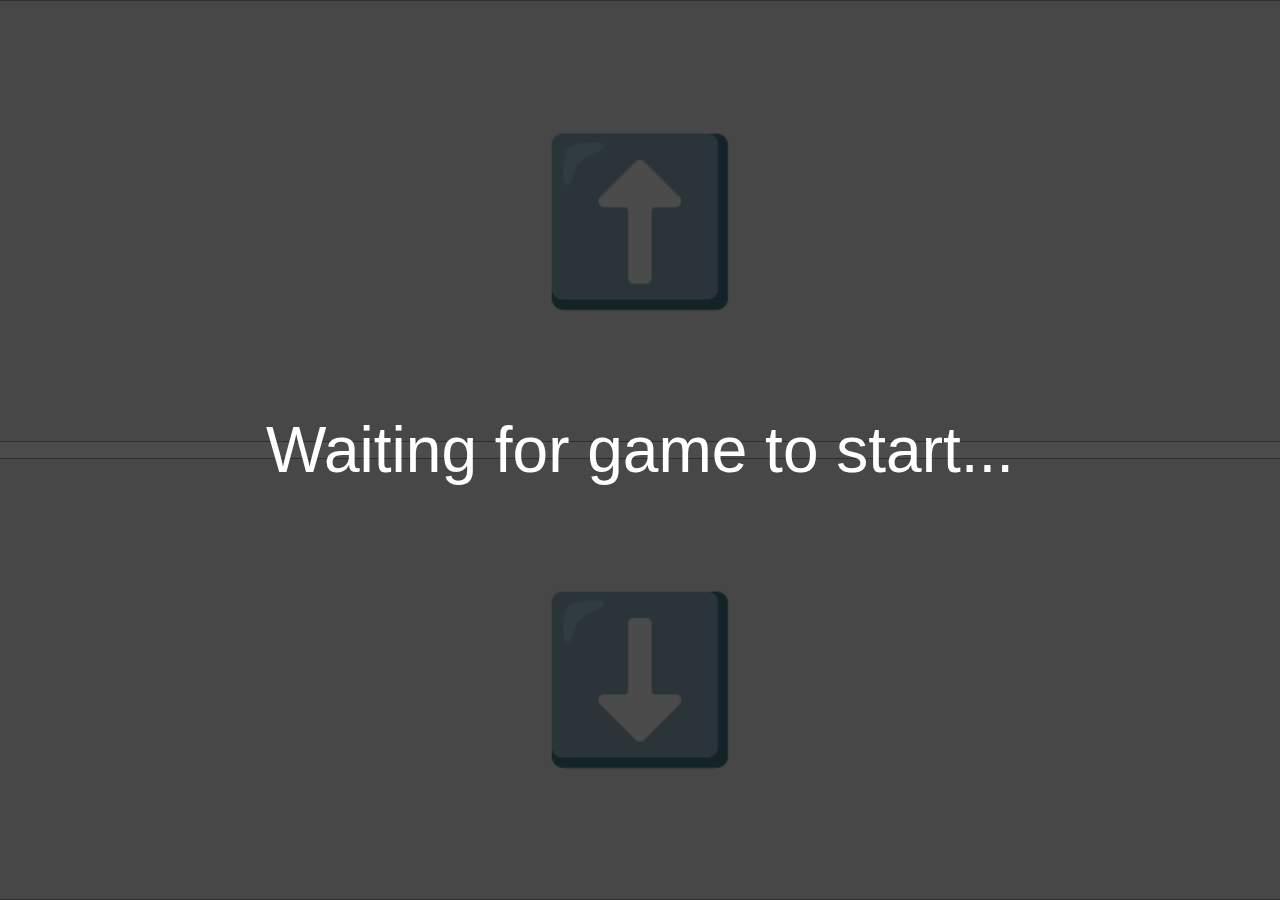
<file: index.html>
<!DOCTYPE html>
<html lang="en">
  <head>
    <title>Pong</title>
    <meta charset="utf-8">
    <link rel="stylesheet" href="./index.css" />
  </head>
  <body>
    <div id="overlay">
      <span>Waiting for game to start...</span>
    </div>
    <div id="controls">
      <button type="button" id="button-up">⬆️</button>
      <button type="button" id="button-down">⬇️</button>
    </div>
    <script src="./socket.js"></script>
    <script src="./index.js"></script>
  </body>
</html>
</file>
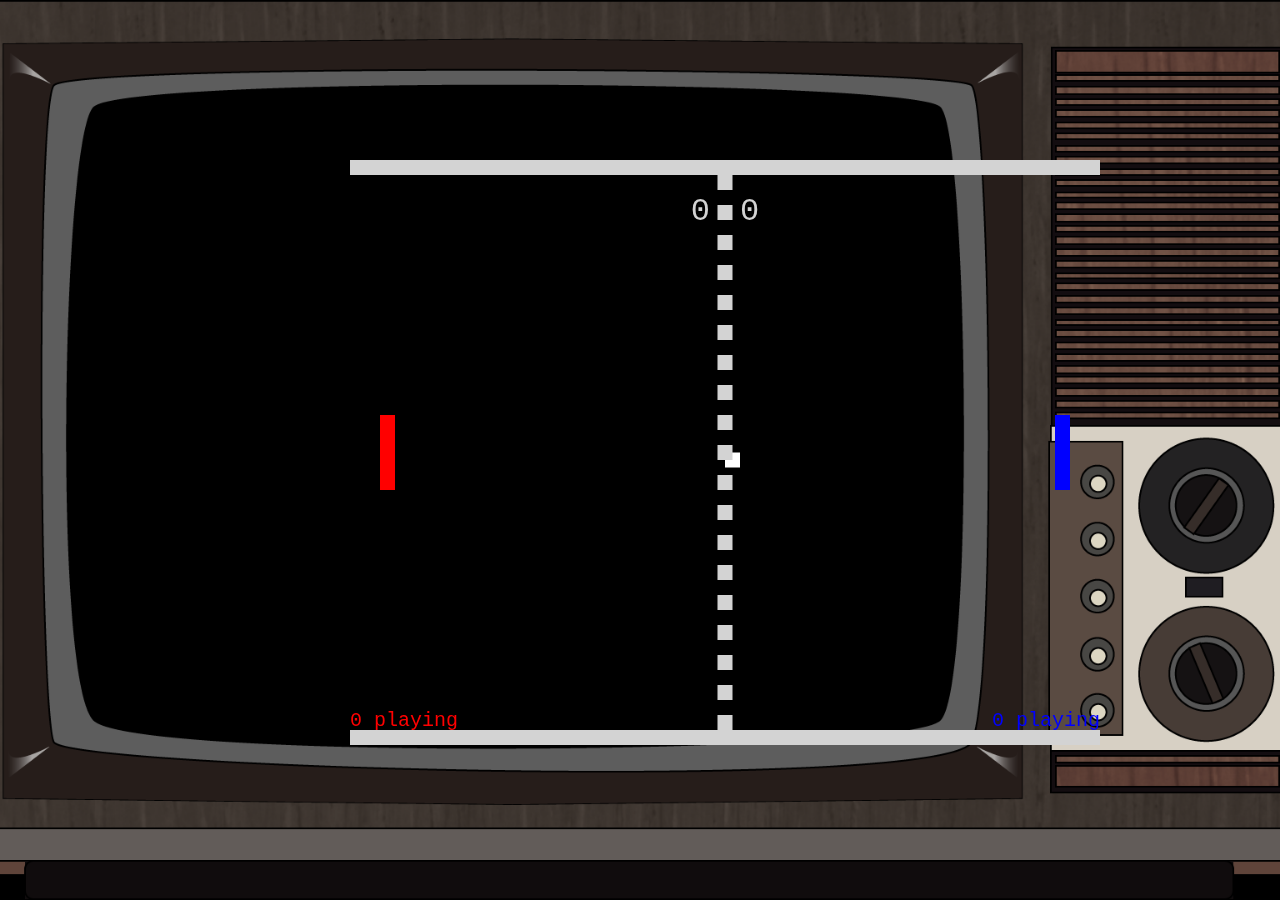
<file: display/index.html>
<!DOCTYPE html>
<html lang="en">
  <head>
    <title>Pong</title>
    <meta charset="utf-8">
    <link rel="stylesheet" href="./index.css" />
  </head>
  <body>
    <canvas width="750" height="585" id="game"></canvas>
    <script src="../socket.js"></script>
    <script src="./index.js"></script>
  </body>
</html>
</file>
<file: index.css>
html, body {
  height: 100%;
  margin: 0;
}

#overlay {
  position: fixed;
  width: 100%;
  height: 100%;
  background-color: rgba(0, 0, 0, 0.7);
  display: flex;
  align-items: center;
  justify-content: center;
  font-size: 4em;
  font-family: sans-serif;
  color: #fff;
}

#controls {
  height: 100%;
  display: flex;
  flex-direction: column;
  gap: 1em;
  user-select: none;
}

#controls button {
  font-size: 10em;
  display: flex;
  flex: 1;
  justify-content: center;
  align-items: center;
  border-radius: 0;
  border: 0;
  border-top: 1px solid #999;
  border-bottom: 1px solid #999;
  user-select: none;
}

#controls.left button {
  background-color: red;
}

#controls.right button {
  background-color: blue;
}
</file>
<file: display/index.css>
html, body {
  height: 100%;
  margin: 0;
}

body {
  background: url("./bg.png") no-repeat center center fixed;
  background-color: #000;
  background-size: cover;
}

canvas {
  position: absolute;
  top: 160px;
  left: 350px;
}
</file>
